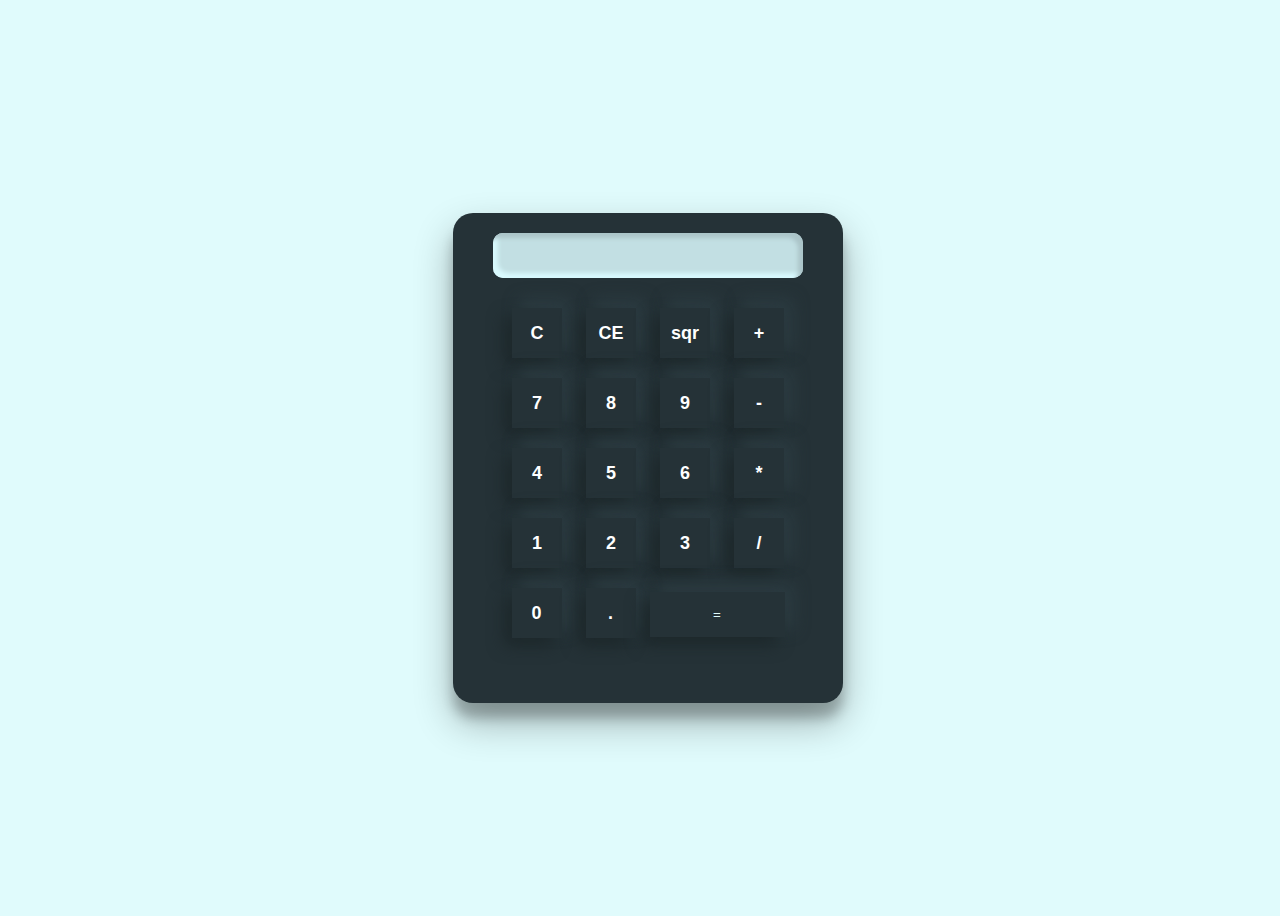
<file: calculator/index.html>
<!DOCTYPE html>
<html lang="en" >
<head>
  <meta charset="UTF-8">
  <title>calculator</title>
  <meta charset="utf-8">
  <meta name="description" content="This is a simple javascript calculator built with HTML, CSS, and vanilla javascript.">
  <meta name="viewport" content="width=device-width, initial-scale=1">
  <link rel="shortcut icon" href="pngwing.com.png" type="image/x-icon">
  <link href="https://fonts.googleapis.com/css?family=Inconsolata|Quicksand" rel="stylesheet"><link rel="stylesheet" href="./style.css">

</head>
<body>
<!-- partial:index.partial.html -->

<div class="spacer"></div>
  <div id ="calc">
    <form>
      <input type="text" id="calc-display" disabled>
      <br>
      <input type="button" value="C" class="keys" onclick="toScreen('C')">
      <input type="button" value="CE" class="keys" onclick="backSpace()">
      <input type="button" value="sqr" class="keys" onclick="sqr()">
      <input type="button" value="+" class="keys" onclick="toScreen('+')">
      <br>
      <input type="button" value="7" class="keys" onclick="toScreen('7')">
      <input type="button" value="8" class="keys" onclick="toScreen('8')">
      <input type="button" value="9" class="keys" onclick="toScreen('9')">
      <input type="button" value="-" class="keys" onclick="toScreen('-')">
      <br>
      <input type="button" value="4" class="keys" onclick="toScreen('4')">
      <input type="button" value="5" class="keys" onclick="toScreen('5')">
      <input type="button" value="6" class="keys" onclick="toScreen('6')">
      <input type="button" value="*" class="keys" onclick="toScreen('*')">
      <br>
      <input type="button" value="1" class="keys" onclick="toScreen('1')">
      <input type="button" value="2" class="keys" onclick="toScreen('2')">
      <input type="button" value="3" class="keys" onclick="toScreen('3')">
      <input type="button" value="/" class="keys" onclick="toScreen('/')">
      <br>
      <input type="button" value="0" class="keys" class="bottom" onclick="toScreen('0')">
      <input type="button" value="." class="keys" class="bottom" onclick="toScreen('.')">
      <input type="button" value="=" id="equals" onclick="answer()">
    </form>
  </div>
  <div class="spacer"></div>
<!-- partial -->
  <script  src="./script.js"></script>

</body>
</html>
</file>
<file: calculator/style.css>
body {
  background-color: #e0fbfc;
  width: 100vw;
  height: 100vh;
  display: flex;
  justify-content: center;
  align-items: center;
  text-align: center;
}


#calc {
  width: 350px;
  height: 450px;
  padding: 20px;
  border-radius: 20px;
  margin: 20px auto;
  background: #253237;
  box-shadow: rgba(0, 0, 0, 0.3) 0px 19px 38px,
   rgba(0, 0, 0, 0.22) 0px 15px 12px;
}

#calc-display {
  margin-bottom: 20px;
  background: #c2dfe3;
  box-shadow: inset -5px 5px 4px #abc4c8,
            inset 5px -5px 4px #d9fafe;
  height: 35px;
  width: 300px;
  padding: 5px;
  outline: none;
  border-radius: 10px;
  text-align: right;
  font-family: Quicksand;
  font-size: 14px;
  color: #1d282b;
  font-weight: bolder;
  font-size: 18px;
  border: none;
}

.keys {
  cursor: pointer;
  outline: none;
  color: #ffffff;
  background: #253237;
  box-shadow:  -8px 8px 16px #1d282b,
             8px -8px 16px #2d3d43;
  width: 50px;
  height: 50px;
  margin: 10px;
  font-weight: bold;
  border: none;
  font-size: 18px;
}
.keys:hover {
  color: #e21111;
}

.keys:active {
  border: none;
  background: #253237;
  box-shadow: inset -8px 8px 16px #1d282b,
            inset 8px -8px 16px #2d3d43;
  color: #e0fbfc;
}

.bottom {
  position: relative;
  left: -2px;
}

#equals {
  cursor: pointer;
  outline: none;
  color: #000;
  width: 135px;
  height: 45px;
  border: none;
  margin-right: 10px;
  color: #e0fbfc;
  background: #253237;
  box-shadow:  -8px 8px 16px #1d282b,
             8px -8px 16px #2d3d43;
}

#equals:active {
  border: none;
  background: #253237;
  box-shadow: inset -8px 8px 16px #1d282b,
            inset 8px -8px 16px #2d3d43;
  color: #e0fbfc;
}

div > h3 {
  color: #aaa;
  opacity: 0.56;
  font-family: Quicksand;
  letter-spacing: 3px;
  text-shadow: 1px 4px #111;
}

.spacer {
  padding: 50px;
}
</file>
